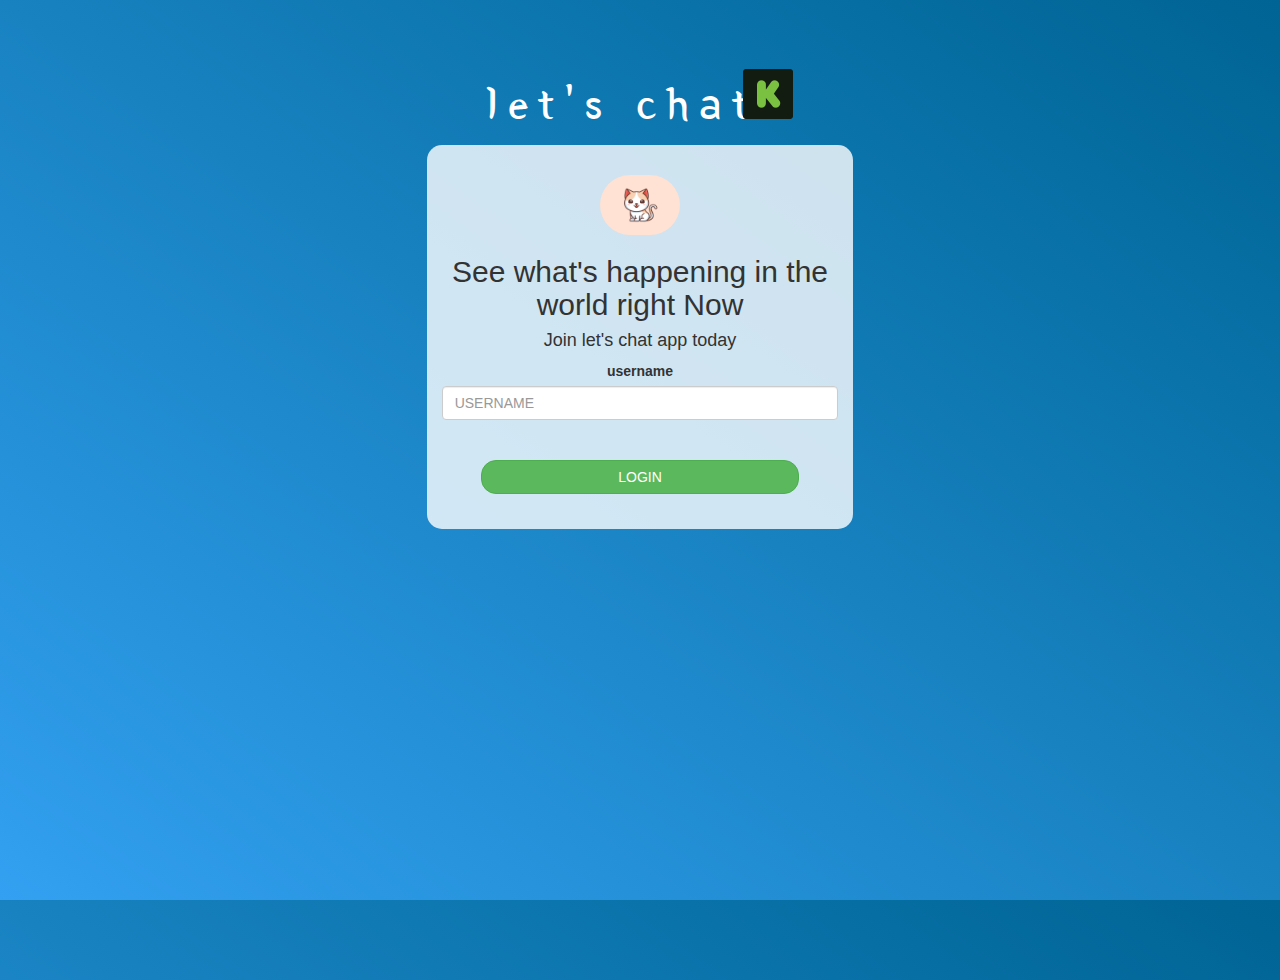
<file: index.html>
<!DOCTYPE html>
<html lang="en">
<head>
    <meta charset="UTF-8">
    <meta http-equiv="X-UA-Compatible" content="IE=edge">
    <meta name="viewport" content="width=device-width, initial-scale=1.0">
    <title>project-93</title>
    <link rel="stylesheet" href="style.css">
    <link href="https://fonts.googleapis.com/css?family=Yeon+Sung&display=swap" rel="stylesheet"><meta name="viewport" content="width=device-width, initial-scale=1">

<link rel="stylesheet" href="https://maxcdn.bootstrapcdn.com/bootstrap/3.4.0/css/bootstrap.min.css">
<script src="https://ajax.googleapis.com/ajax/libs/jquery/3.4.1/jquery.min.js"></script>
<script src="https://maxcdn.bootstrapcdn.com/bootstrap/3.4.0/js/bootstrap.min.js"></script>

</head>
<body>
    <center>	<h1 id="quitter">let's chat<sup><img src="kickstarter-logo-k-color-3.png" id="headerimg"></sup> 
		
	</h1></center>
    <center>
		<div class="col-lg-4 col-sm-6 col-md-6 col-xs-11" id="login-div">
			<img src="0fa8cb6ebfa7c2ca5e3e229129ba85f3.png" id="logo">
			<h2>See what's happening in the world right Now</h2>
			<h4>Join let's chat app today</h4>
			<div class="form-group">
				<label>username </label>
				<input type="text" id="username" class="form-control" placeholder="USERNAME">
				<br>
				<br>
				<button class="btn btn-success" id="login_button" onclick="adduser()">LOGIN</button>
			</div>
		</div>
 
	</center>
    <script src="kwitter.js"></script>
</body>
</html>
</file>
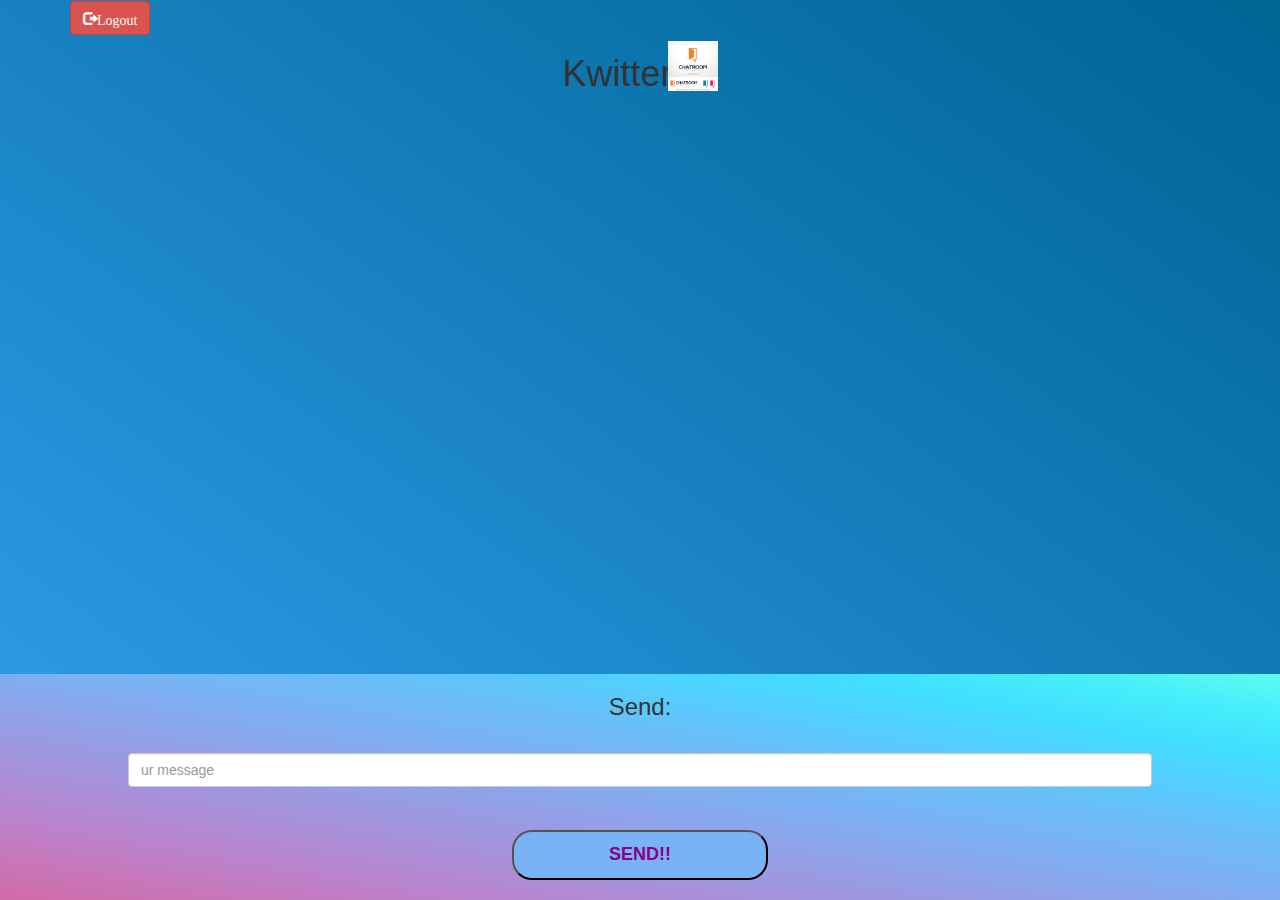
<file: kwitter_message_page.html>
<!DOCTYPE html>
<html lang="en">
<head>
    <meta charset="UTF-8">
    <meta http-equiv="X-UA-Compatible" content="IE=edge">
    <meta name="viewport" content="width=device-width, initial-scale=1.0">
    <title>messaging</title>

    <link rel="stylesheet" href="style.css">

    <link href="https://fonts.googleapis.com/css?family=Yeon+Sung&display=swap" rel="stylesheet"><meta name="viewport" content="width=device-width, initial-scale=1">

    <link rel="stylesheet" href="https://maxcdn.bootstrapcdn.com/bootstrap/3.4.0/css/bootstrap.min.css">
    <script src="https://ajax.googleapis.com/ajax/libs/jquery/3.4.1/jquery.min.js"></script>
    <script src="https://maxcdn.bootstrapcdn.com/bootstrap/3.4.0/js/bootstrap.min.js"></script>
</head>
<body>
    <div class="container">
        <button class="glyphicon glyphicon-log-out btn btn-danger" id="logout" onclick="logout()">Logout</button>
        <center>
        <h1>Kwitter <sup> <img src="75320228-chat-room-logo-template-design-vector-emblem-design-concept-creative-symbol-icon.jpg" id="headerimg">
        </sup></h1>
   <div id="output">
   
   
   </div>    
   
        </center>
   
       </div>
       <div id="msg-div">
   <h3>Send:</h3>
   <br>
   <input type="text" id="msg" class="form-control" placeholder="ur message">
   <br>
   <br>
   <button id="send" onclick="send()">SEND!!</button>
       </div>
       <script src="kwitter_message_page.js"></script>
</body>
</html>
</file>
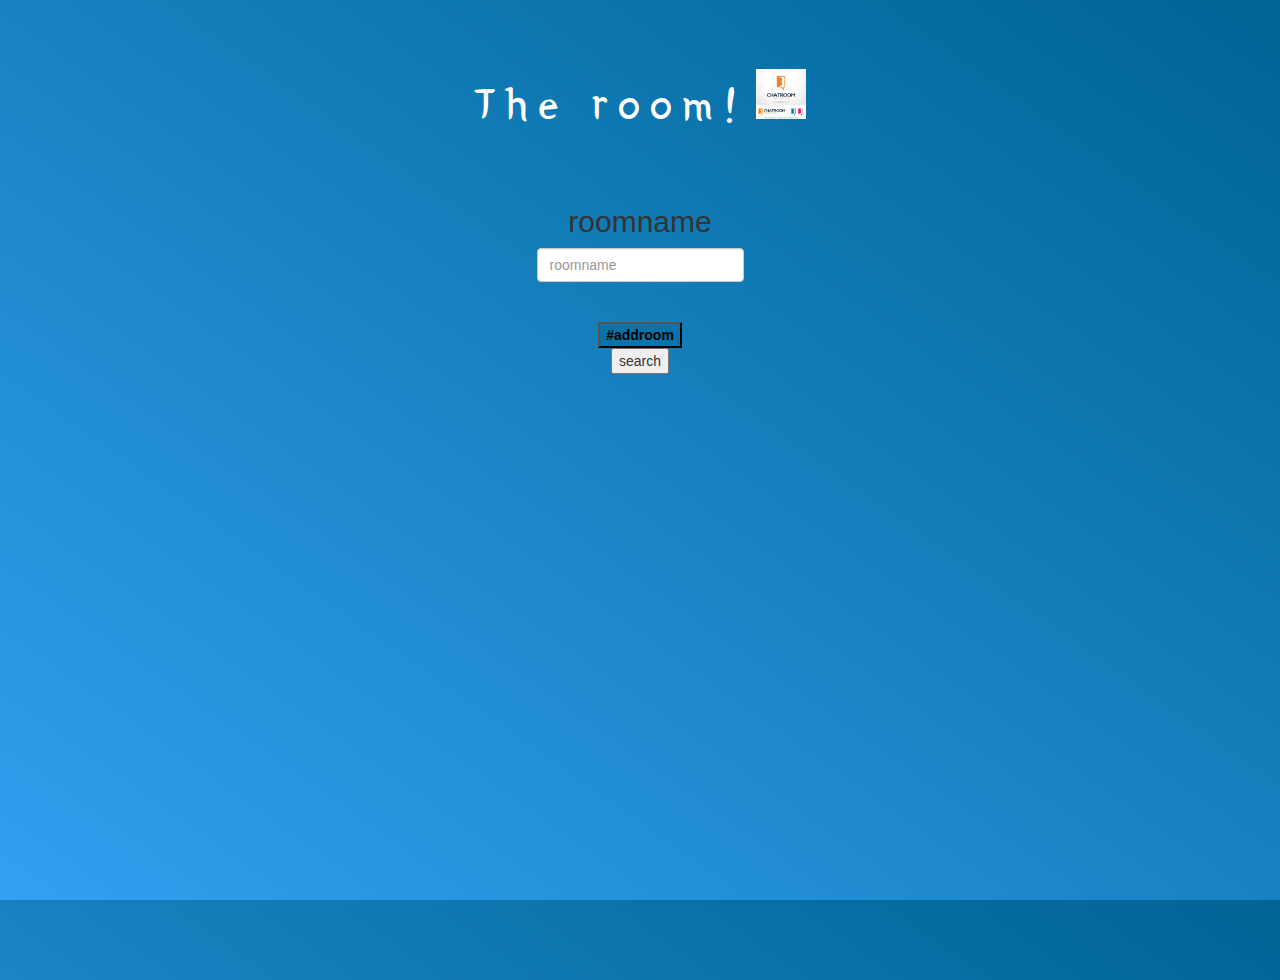
<file: kwitter_room.html>
<!DOCTYPE html>
<html lang="en">
<head>
    <meta charset="UTF-8">
    <meta http-equiv="X-UA-Compatible" content="IE=edge">
    <meta name="viewport" content="width=device-width, initial-scale=1.0">
    <title>let's chat room</title>
    <link rel="stylesheet" href="style.css">

    <link href="https://fonts.googleapis.com/css?family=Yeon+Sung&display=swap" rel="stylesheet"><meta name="viewport" content="width=device-width, initial-scale=1">

    <link rel="stylesheet" href="https://maxcdn.bootstrapcdn.com/bootstrap/3.4.0/css/bootstrap.min.css">
    <script src="https://ajax.googleapis.com/ajax/libs/jquery/3.4.1/jquery.min.js"></script>
    <script src="https://maxcdn.bootstrapcdn.com/bootstrap/3.4.0/js/bootstrap.min.js"></script>
    
</head>
<body>
    <center><h1 id="rrooom">The room! <sup><img src="75320228-chat-room-logo-template-design-vector-emblem-design-concept-creative-symbol-icon.jpg" id="room"></sup></h1></center>
    <br>
    <br>
      <center>
          <h2>roomname</h2>
        <input type="text" class="form-control" id="roomname" placeholder="roomname">
        <br>
        <br>
        <button id="addroom">#addroom</button> 
<br>
<button onclick="">search</button>
<!-- check pro-80 -->
        <br>
        <br>
        <br>
        <div id="trending_rooms">
        

        </div>
    </center>
</body>
</html>
</file>
<file: style.css>
html, body
{
  height: 100%;
  margin: 0;
}

body
{
background-image: linear-gradient(to right top, #33a0f1, #2591d9, #1882c1, #0a73aa, #006494);
}

#quitter , #rrooom
{
	color: white;font-family: 'Yeon Sung';font-size: 45px;letter-spacing: 10px;margin-top: 80px;
}
#headerimg , #room
{
	width: 50px;
	margin-left: -15px;
	
}
#login-div
{
	background: rgba(255,255,255,0.8);float: none;border-radius: 15px;
	padding-bottom: 20px;
}

#logo
{
	width: 80px;margin-top: 30px;border-radius: 40px;
}

#login_button
{
	width: 80%;border-radius: 15px;
}
#roomname
{
width: min-content;
}
#addroom
{
    width: 50%;
    background-color: #0a73aa;
    color: black;
    font-weight: bolder;
    width: min-content;
}
#msg-div
{
	position: fixed;
	bottom: 0px;
	width: 100%;
	background-image: linear-gradient(to right top, #d16ba5, #c777b9, #ba83ca, #aa8fd8, #9a9ae1, #8aa7ec, #79b3f4, #69bff8, #52cffe, #41dfff, #46eefa, #5ffbf1);
	text-align: center;
}
#send
{
	width: 20%;
	border-radius: 20px;
	background-color: #79b3f4;
	margin-bottom: 20px;
	padding: 10px;
	color: darkmagenta;
	font-weight: bolder;
	font-size: 18px;
}
#msg
{
width: 80%;
margin: 3px auto;
}
</file>
